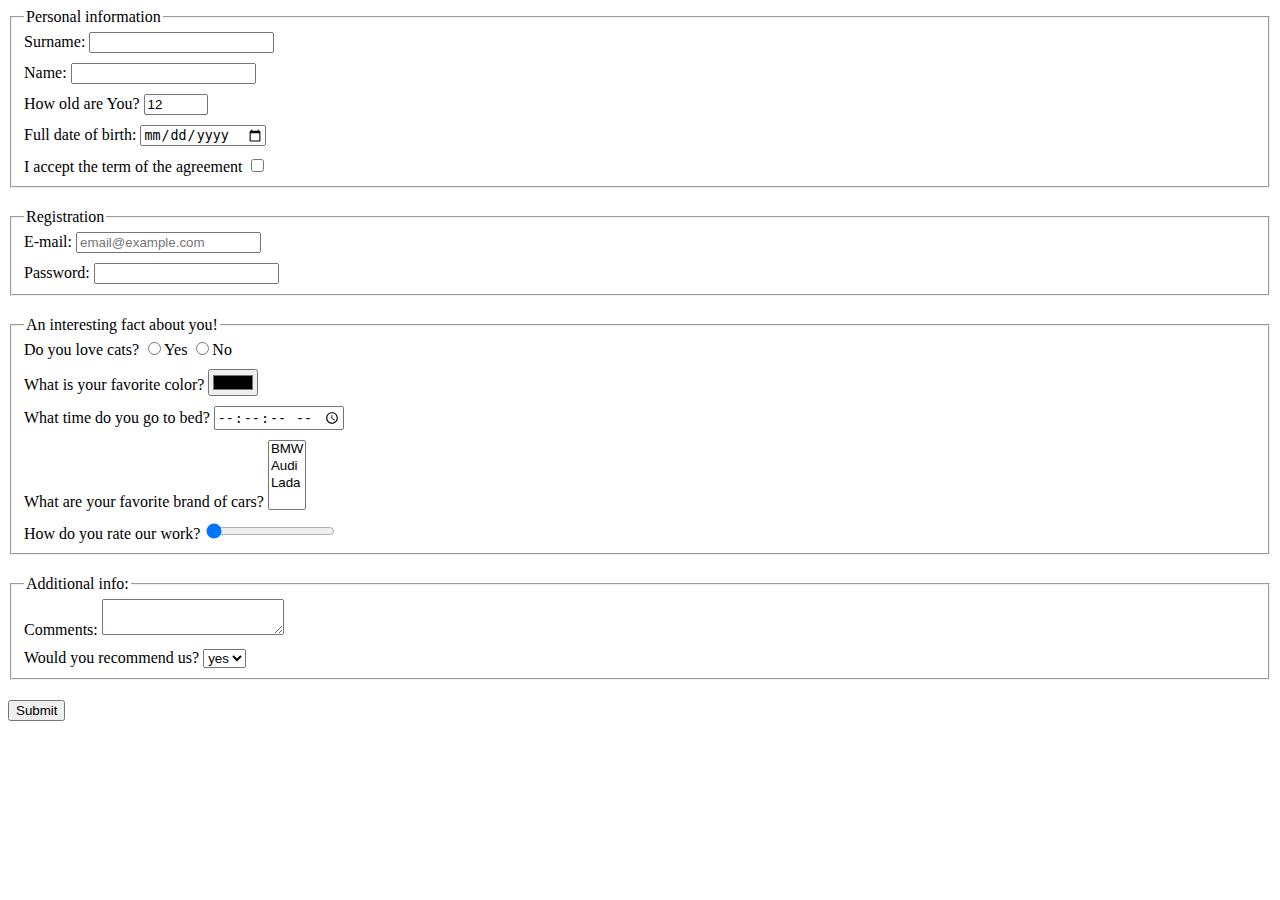
<file: index.html>
<!doctype html><html lang="en"><head><meta charset="UTF-8"><meta name="viewport" content="width=device-width, user-scalable=no, initial-scale=1.0, maximum-scale=1.0, minimum-scale=1.0"><meta http-equiv="X-UA-Compatible" content="ie=edge"><title>HTML Form</title><link rel="stylesheet" href="style.78f4315a.css"></head><body> <script type="text/javascript" src="main.e97352c4.js"></script> <form action="https://mate-academy-form-lesson.herokuapp.com/create-application" method="POST" onsubmit="onSubmit()"> <fieldset class="fieldset"> <legend>Personal information</legend> <label class="container" for="Surname"> Surname: <input type="text" name="Surname" id="Surname"> </label> <label class="container" for="Name"> Name: <input type="text" name="Name" id="Name"> </label> <label class="container" for="age"> How old are You? <input type="number" name="How old are you?" id="age" min="0" value="12" max="100"> </label> <label class="container" for="date"> Full date of birth: <input type="date" name="date of birth" id="date"> </label> <label class="container last" for="terms"> I accept the term of the agreement <input type="checkbox" name="terms" id="terms" required> </label> </fieldset> <fieldset class="fieldset"> <legend>Registration</legend> <label class="container" for="email"> E-mail: <input type="email" placeholder="email@example.com" multiple id="email"> </label> <label class="container last" for="password"> Password: <input type="password" minlength="6" maxlength="30" id="password"> </label> </fieldset> <fieldset class="fieldset"> <legend> An interesting fact about you! </legend> <label class="container" for="lovecats"> Do you love cats? <input type="radio" id="lovecats" name="lovecats">Yes <input type="radio" id="lovecats-false" name="lovecats">No </label> <label class="container" for="color"> What is your favorite color? <input type="color" id="color"> </label> <label class="container" for="time"> What time do you go to bed? <input type="time" id="time" step="2"> </label> <label class="container" for="car"> What are your favorite brand of cars? <select id="car" multiple> <option value="BMW" id="cBMW">BMW</option> <option value="Audi" id="cAudi">Audi</option> <option value="Lada" id="cLada">Lada</option> <option value=""></option> </select> </label> <label class="container last" for="rate"> How do you rate our work? <input type="range" id="rate" value="0"> </label> </fieldset> <fieldset class="fieldset"> <legend>Additional info:</legend> <label class="container" for="comments"> Comments: <textarea type="text" id="comments"></textarea> </label> <label class="container last" for="rec"> Would you recommend us? <select id="rec"> <option value="yes">yes</option> <option value="no">no</option> </select> </label> </fieldset> </form> <button type="submit">Submit</button> </body></html>
</file>
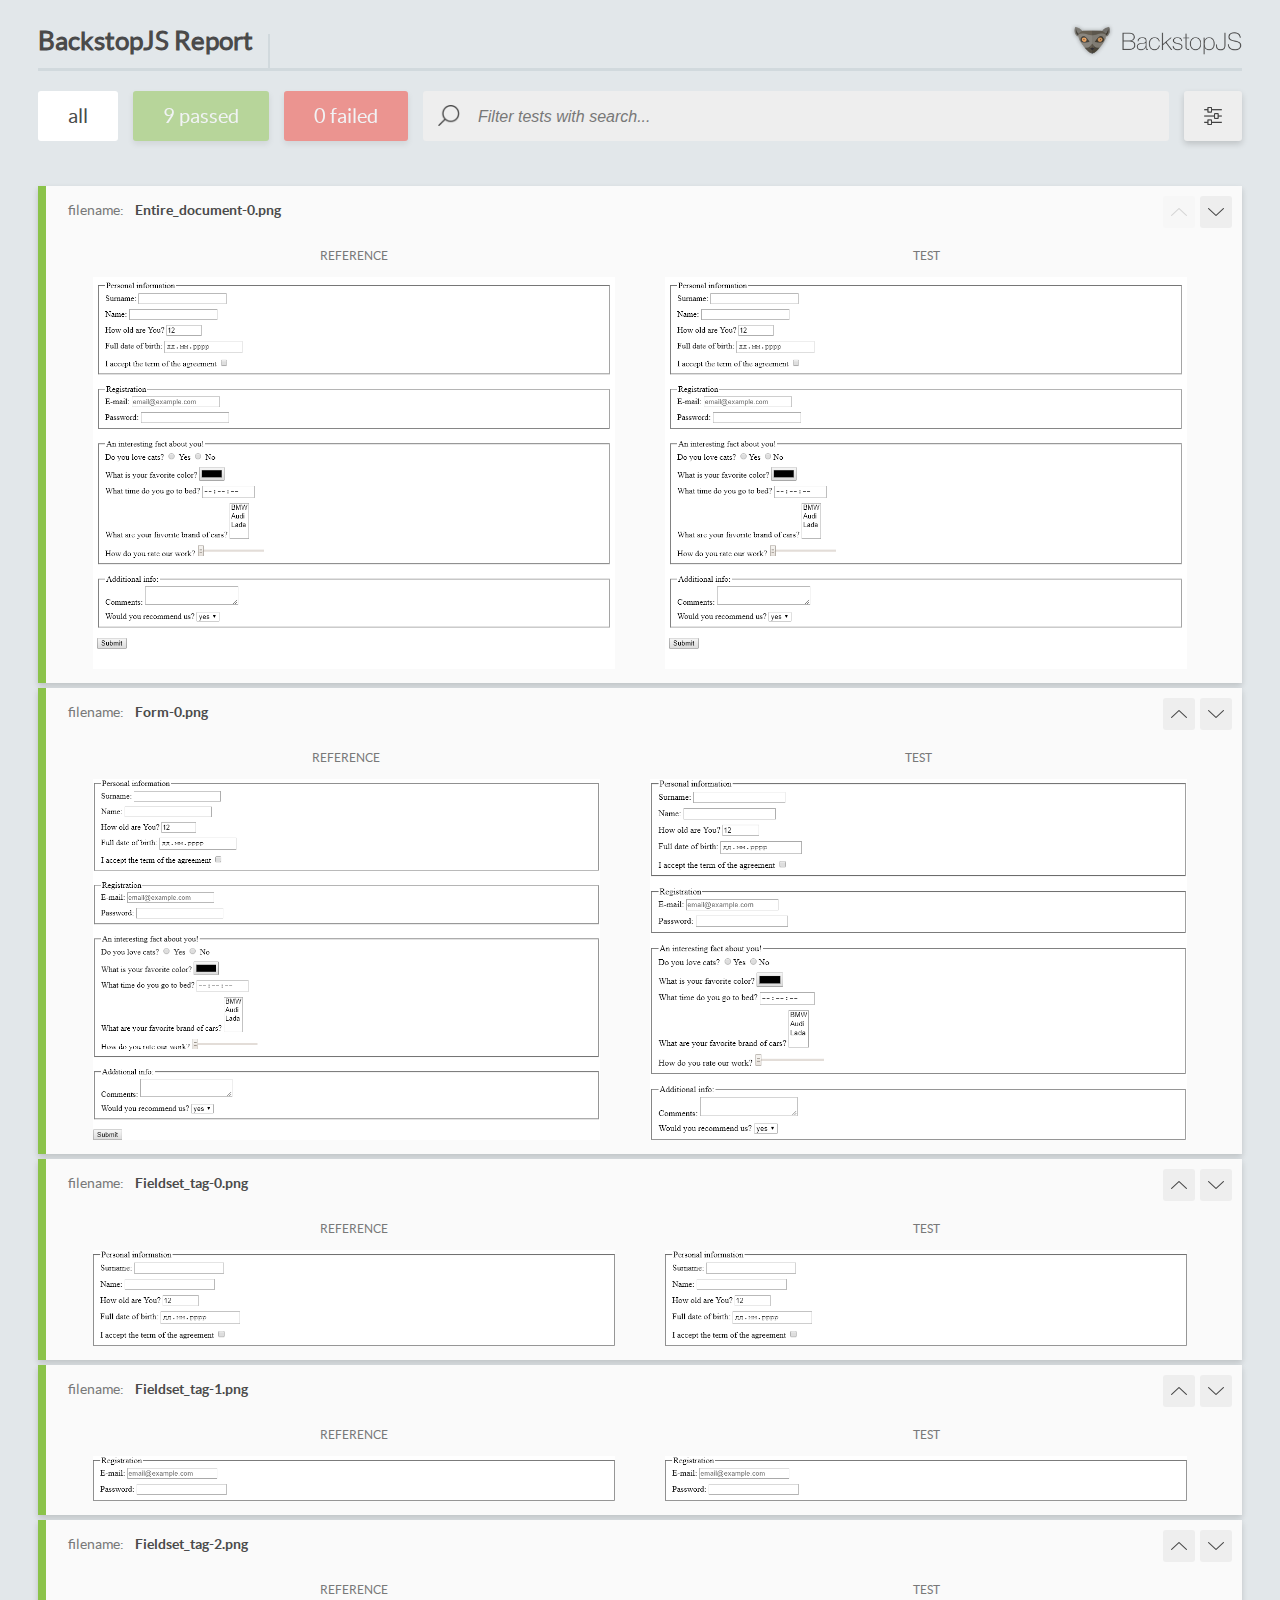
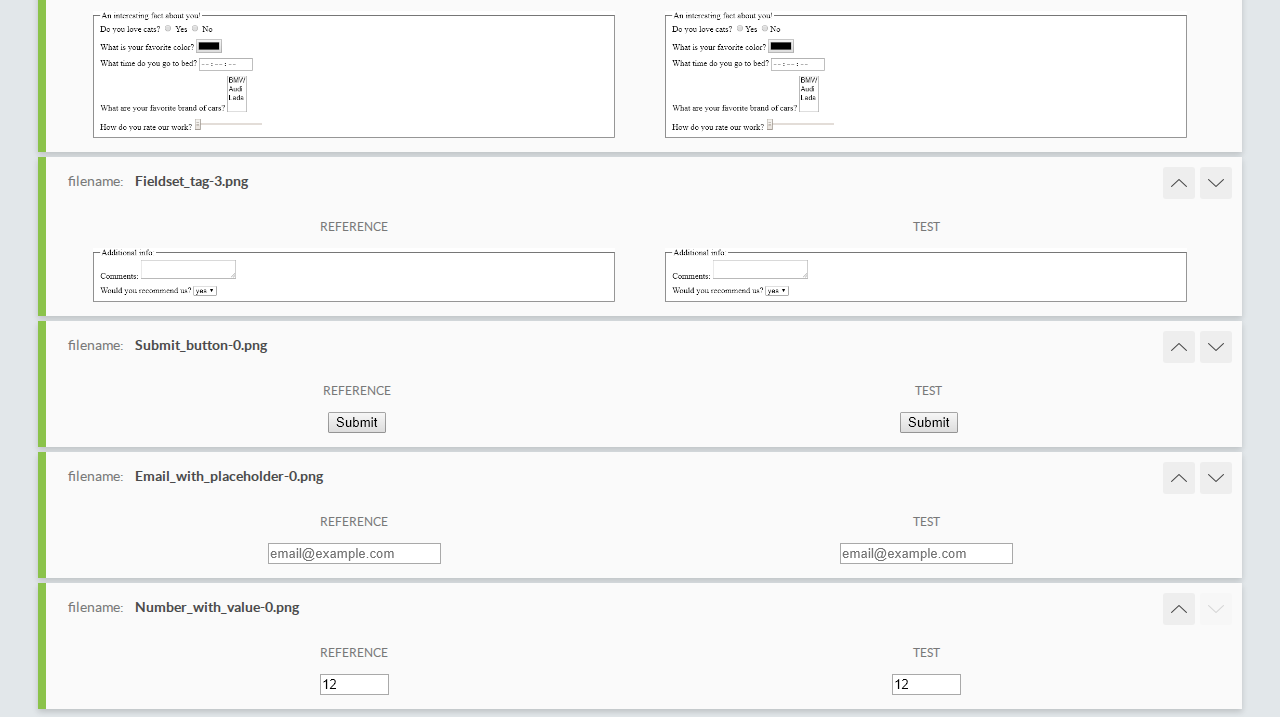
<file: report/html_report/index.html>
<!DOCTYPE html>
<html>
  <head>
    <meta charset="utf-8">
    <title>BackstopJS Report</title>

    <style>
      @font-face {
          font-family: 'latoregular';
          src: url('./assets/fonts/lato-regular-webfont.woff2') format('woff2'),
              url('./assets/fonts/lato-regular-webfont.woff') format('woff');
          font-weight: 400;
          font-style: normal;
      }
      @font-face {
          font-family: 'latobold';
          src: url('./assets/fonts/lato-bold-webfont.woff2') format('woff2'),
              url('./assets/fonts/lato-bold-webfont.woff') format('woff');
          font-weight: 700;
          font-style: normal;
      }

      .ReactModal__Body--open {
          overflow: hidden;
      }
      .ReactModal__Body--open .header {
        display: none;
      }

    </style>
  </head>
  <body style="background-color: #E2E7EA">
    <div id="root">

    </div>
    <script type="text/javascript">
      function report (report) { // eslint-disable-line no-unused-vars
        window.tests = report;
      }
    </script>
    <script type="text/javascript" src="config.js"></script>
    <script type="text/javascript" src="index_bundle.js"></script>
  </body>
</html>
</file>
<file: style.78f4315a.css>
fieldset{margin-bottom:20px}.container{margin-bottom:10px;display:block}.last{margin-bottom:0}
/*# sourceMappingURL=style.78f4315a.css.map */
</file>
